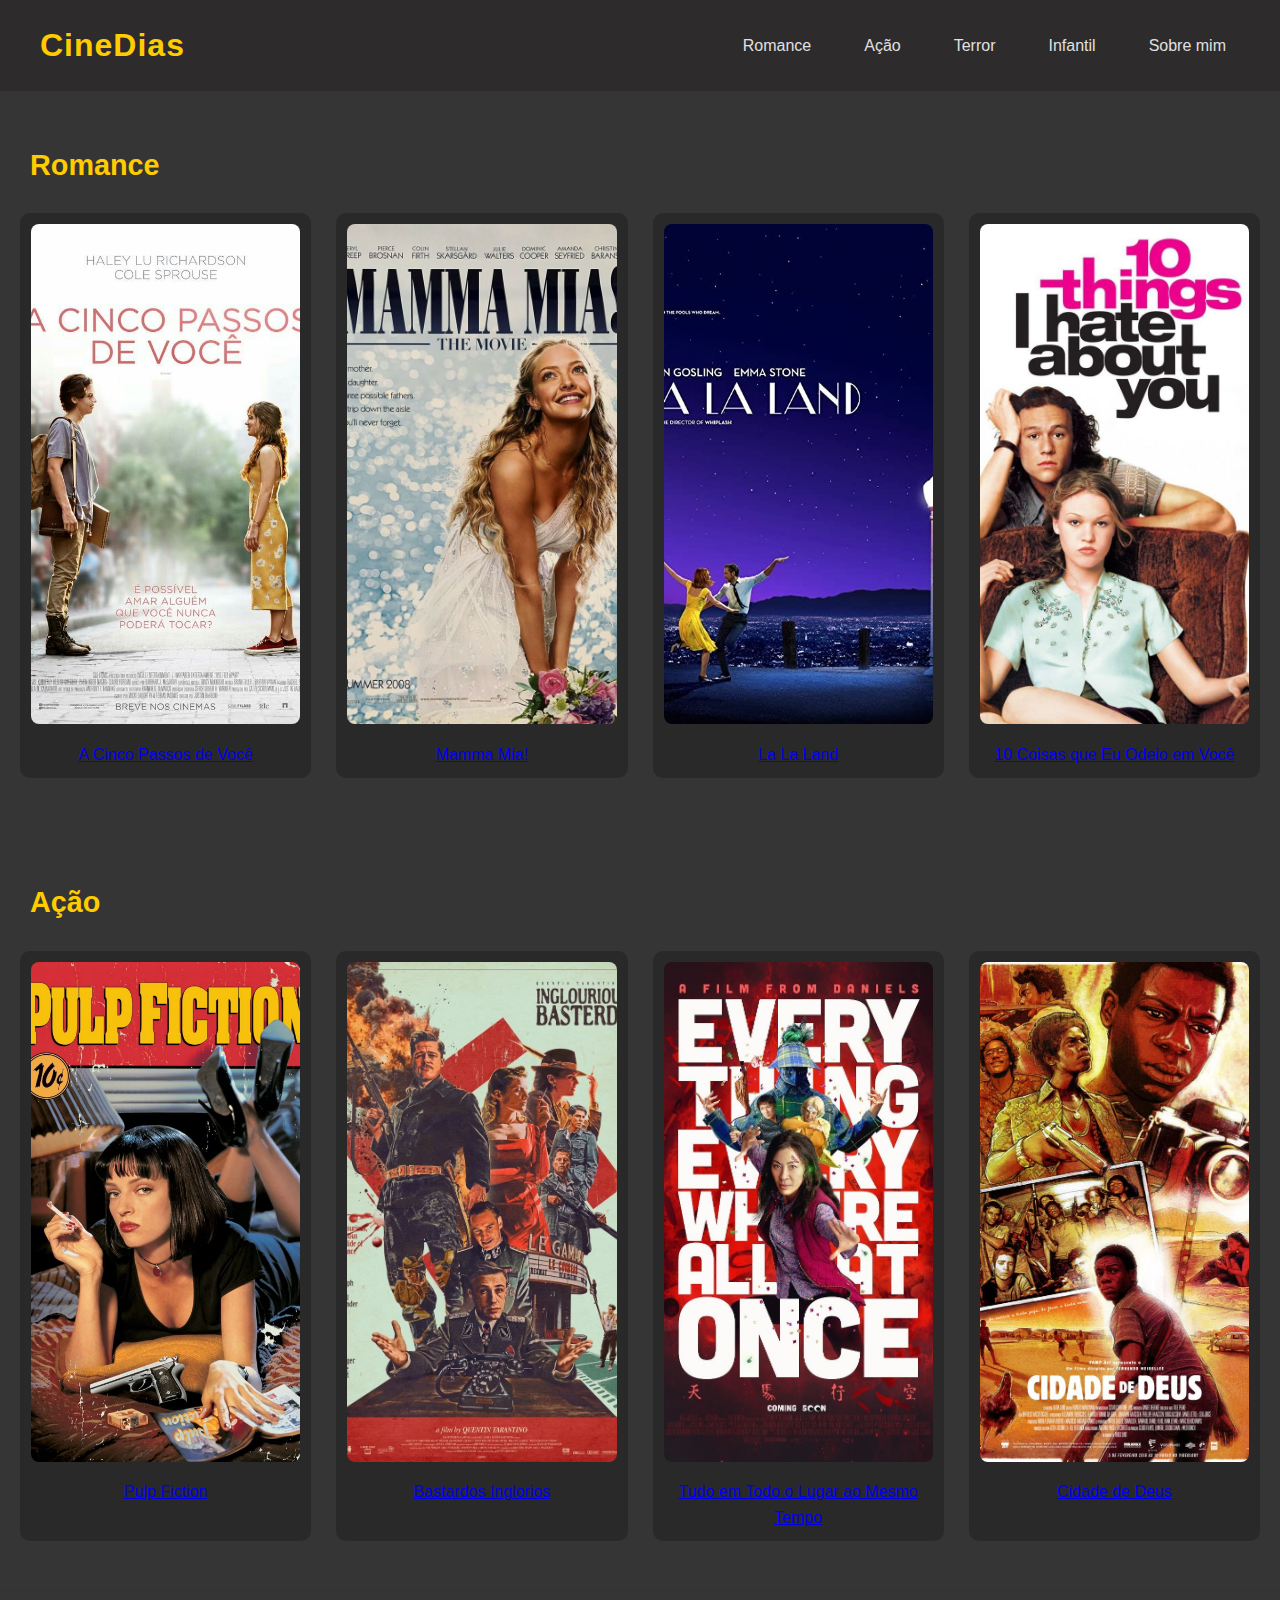
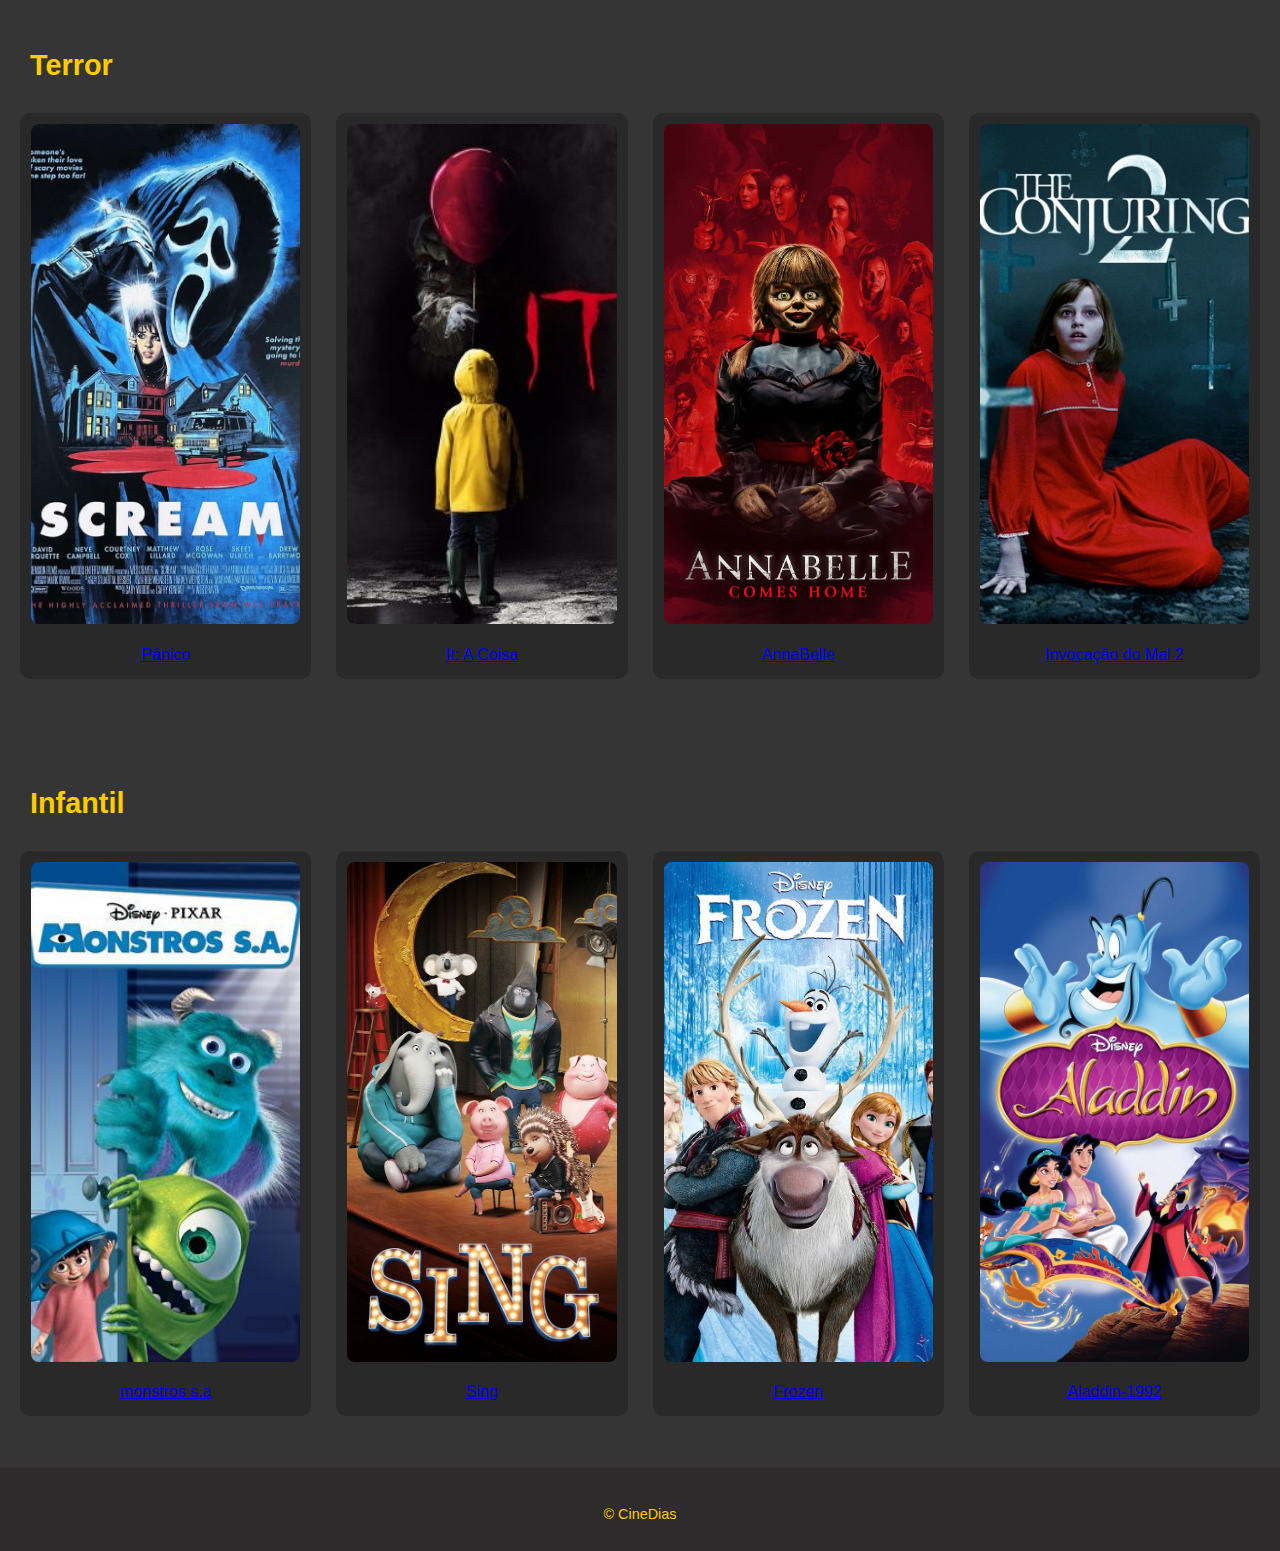
<file: index.html>
<!DOCTYPE html>
<html lang="en">

<head>
  <meta charset="UTF-8">
  <meta name="viewport" content="width=device-width, initial-scale=1.0">
  <title>Document</title>
  <link rel="stylesheet" href="style.css">
</head>

<body>
  <header>
    <h1>CineDias</h1>
    <nav>
      <ul>
        <li><a href="#romance">Romance</a></li>
        <li><a href="#acao">Ação</a></li>
        <li><a href="#terror">Terror</a></li>
        <li><a href="#infantil">Infantil</a></li>
        <li><a href="sobre.html">Sobre mim</a></li>
      </ul>
    </nav>
  </header>

  <main>
  
    <section class="category" id="romance">
      <h2>Romance</h2>
      <div class="movie-grid">
        <div class="movie">
          <a href="https://www.adorocinema.com/filmes/filme-263299/criticas/espectadores/">
            <img src="imagensRomance/acincopassos.png" alt="">
            <p>A Cinco Passos de Você</p>
          </a>
        </div>
        <div class="movie">
          <a href="https://www.adorocinema.com/filmes/filme-125562/criticas/espectadores/">
            <img src="imagensRomance/Mammamia.png" alt="">
            <p>Mamma Mia!</p>
          </a>
        </div>
        <div class="movie">
          <a href="https://www.adorocinema.com/filmes/filme-229490/criticas/espectadores/">
            <img src="imagensRomance/lalaland.png" alt="">
            <p>La La Land</p>
          </a>
        </div>
        <div class="movie">
          <a href="https://www.adorocinema.com/filmes/filme-25449/criticas/espectadores/">
            <img src="imagensRomance/dezcoisas.png" alt="">
            <p>10 Coisas que Eu Odeio em Você</p>
          </a>
        </div>
      </div>
    </section>

 
    <section class="category" id="acao">
      <h2>Ação</h2>
      <div class="movie-grid">
        <div class="movie">
          <a href="https://www.adorocinema.com/filmes/filme-10126/criticas/espectadores/">
            <img src="imagensAcao/pulpfiction.png" alt="">
            <p>Pulp Fiction</p>
          </a>
        </div>
        <div class="movie">
          <a href="https://www.adorocinema.com/filmes/filme-60208/criticas/espectadores/">
            <img src="imagensAcao/bastardosinglorios.png" alt="">
            <p>Bastardos Inglorios</p>
          </a>
        </div>
        <div class="movie">
          <a href="https://www.adorocinema.com/filmes/filme-270743/criticas/espectadores/">
            <img src="imagensAcao/emtodolugar.png" alt="">
            <p>Tudo em Todo o Lugar ao Mesmo Tempo</p>
          </a>
        </div>
        <div class="movie">
          <a href="https://www.adorocinema.com/filmes/filme-45264/criticas/espectadores/">
            <img src="imagensAcao/cidadedeus.png" alt="">
            <p>Cidade de Deus</p>
          </a>
        </div>
      </div>
    </section>

   
    <section class="category" id="terror">
      <h2>Terror</h2>
      <div class="movie-grid">
        <div class="movie">
          <a href="https://www.adorocinema.com/filmes/filme-11091/criticas/espectadores/">
            <img src="imagensTerror/panico.png" alt="">
            <p>Pânico</p>
          </a>
        </div>
        <div class="movie">
          <a href="https://www.adorocinema.com/filmes/filme-144685/criticas-adorocinema/">
            <img src="imagensTerror/it.png" alt="">
            <p>It: A Coisa</p>
          </a>
        </div>
        <div class="movie">
          <a href="https://www.adorocinema.com/filmes/filme-225218/criticas/espectadores/">
            <img src="imagensTerror/annabelle.png" alt="">
            <p>AnnaBelle</p>
          </a>
        </div>
        <div class="movie">
          <a href="https://www.adorocinema.com/filmes/filme-222796/criticas/espectadores/">
            <img src="imagensTerror/invocacao.png" alt="">
            <p>Invocação do Mal 2</p>
          </a>
        </div>
      </div>
    </section>

    <!-- CATEGORIA INFANTIL -->
    <section class="category" id="infantil">
      <h2>Infantil</h2>
      <div class="movie-grid">
        <div class="movie">
          <a href="https://www.adorocinema.com/filmes/filme-26862/criticas-adorocinema/">
            <img src="imagensInfantil/sa.png" alt="">
            <p>monstros s.a</p>
          </a>
        </div>
        <div class="movie">
          <a href="https://www.adorocinema.com/filmes/filme-227066/criticas/espectadores/">
            <img src="imagensInfantil/sing.png" alt="">
            <p>Sing</p>
          </a>
        </div>
        <div class="movie">
          <a href="https://www.adorocinema.com/filmes/filme-203691/">
            <img src="imagensInfantil/frozen.png" alt="">
            <p>Frozen</p>
          </a>
        </div>
        <div class="movie">
          <a href="https://www.adorocinema.com/filmes/filme-8640/">
            <img src="imagensInfantil/aladdin.png" alt="">
            <p>Aladdin-1992</p>
          </a>
        </div>
      </div>
    </section>
  </main>

  <footer>
    <p>© CineDias</p>
  </footer>
</body>

</html>
</file>
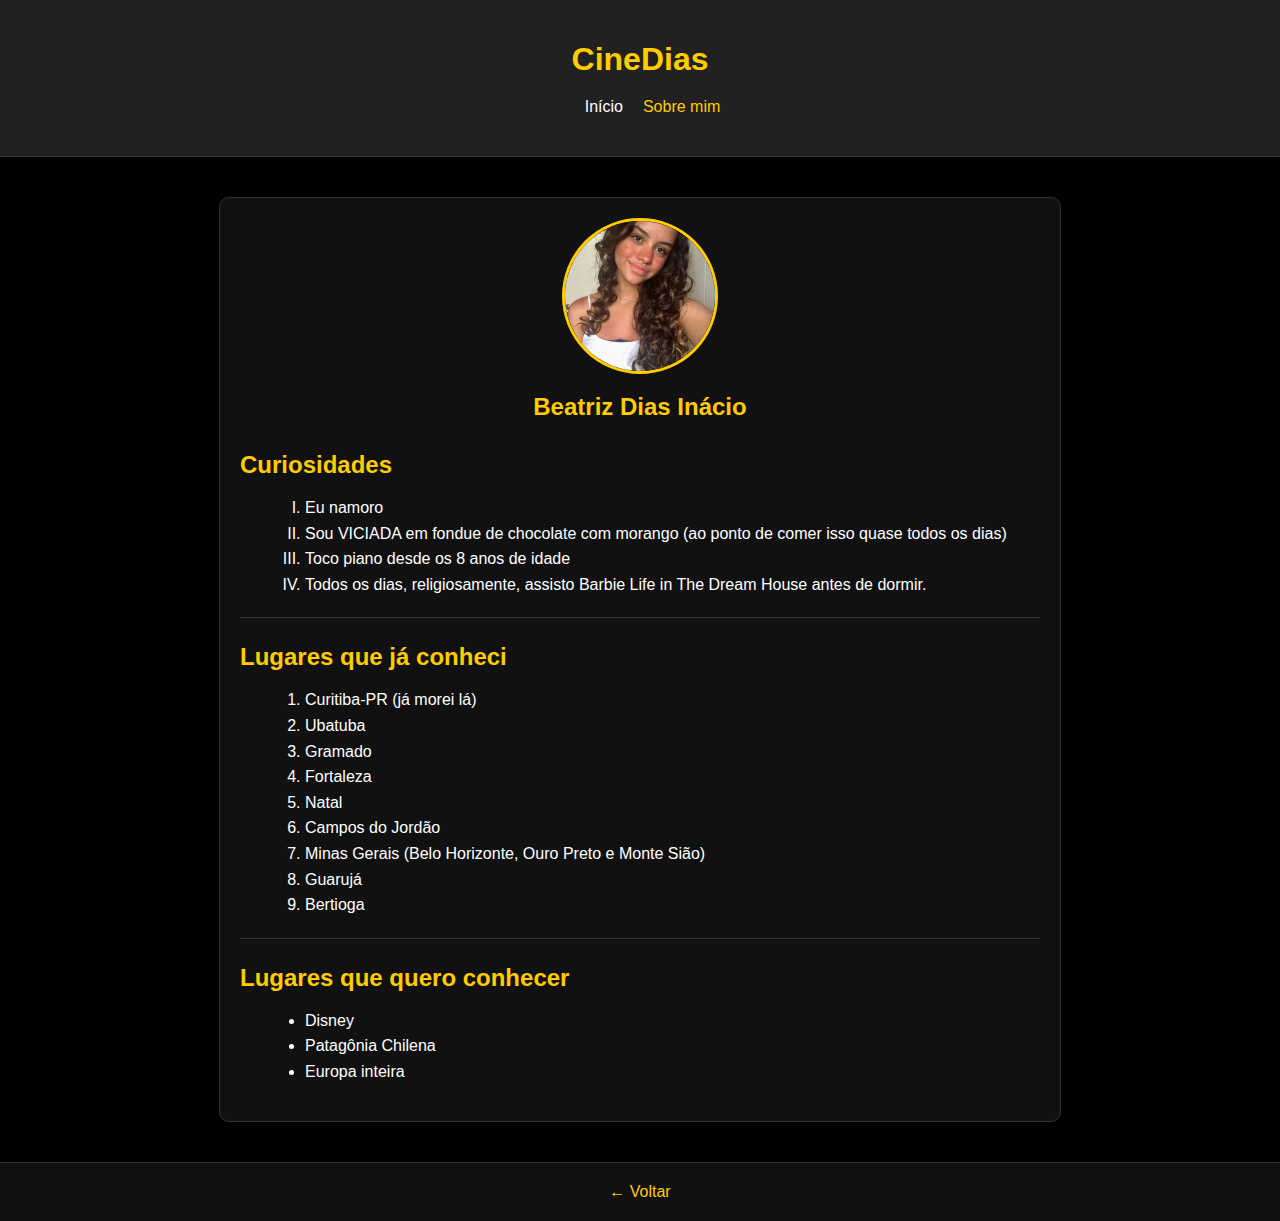
<file: sobre.html>
<!DOCTYPE html>
<html lang="en">

<head>
    <meta charset="UTF-8">
    <meta name="viewport" content="width=device-width, initial-scale=1.0">
    <title>Document</title>
    <link rel="stylesheet" href="styleSobre.css">
</head>

<body class="sobre-page">
    <header>
        <h1>CineDias</h1>
        <nav>
            <ul>
                <li><a href="index.html">Início</a></li>
                <li><a href="sobre.html" class="active">Sobre mim</a></li>
            </ul>
        </nav>
    </header>

    <main class="sobre-container">
        <section class="perfil">
            <img src="sobreMim/img1.jpeg" alt="Foto de perfil">
            <h2>Beatriz Dias Inácio</h2>
        </section>

        <section class="sobre-conteudo">
            <h2>Curiosidades</h2>
            <ol type="I">
                <li>Eu namoro</li>
                <li>Sou VICIADA em fondue de chocolate com morango (ao ponto de comer isso quase todos os dias)</li>
                <li>Toco piano desde os 8 anos de idade</li>
                <li>Todos os dias, religiosamente, assisto Barbie Life in The Dream House antes de dormir.</li>
            </ol>

            <hr>

            <h2>Lugares que já conheci</h2>
            <ol>
                <li>Curitiba-PR (já morei lá)</li>
                <li>Ubatuba</li>
                <li>Gramado</li>
                <li>Fortaleza</li>
                <li>Natal</li>
                <li>Campos do Jordão</li>
                <li>Minas Gerais (Belo Horizonte, Ouro Preto e Monte Sião)</li>
                <li>Guarujá</li>
                <li>Bertioga</li>
            </ol>

            <hr>

            <h2>Lugares que quero conhecer</h2>
            <ul>
                <li>Disney</li>
                <li>Patagônia Chilena</li>
                <li>Europa inteira</li>
            </ul>
        </section>
    </main>

    <footer>
        <a href="index.html">← Voltar</a>
    </footer>
</body>

</html>
</file>
<file: style.css>
:root {
    --cor-fundo: rgb(54, 53, 53);
    --cor-fundo-secundario: #2d2b2b;
    --cor-fundo-terciario: #2a2929;
    --cor-texto: #e0e0e0;
    --cor-texto-secundario: #aaaaaa;
    --cor-destaque: #ffcc00;
    /* amarelo principal */
    --cor-destaque-hover: #ffd633;
    /* amarelo mais claro */
    --cor-borda: #333333;
    --cor-link: #ffcc00;
    --cor-link-hover: #ffe066;
    --cor-selecao: #ffcc00;
}

/* tudo */
* {
    margin: 0;
    padding: 0;
    box-sizing: border-box;
    scroll-behavior: smooth;
}

body {
    font-family: Arial, Helvetica, sans-serif;
    background-color: var(--cor-fundo);
    color: var(--cor-texto);
    line-height: 1.6;
}

/* cabecalho */
header {
    background-color: var(--cor-fundo-secundario);
    padding: 20px 40px;
    display: flex;
    justify-content: space-between;
    align-items: center;
    border-bottom: 1px solid var(--cor-borda);
    position: sticky;
    top: 0;
    z-index: 100;
}

header h1 {
    color: var(--cor-destaque);
    font-size: 2rem;
    letter-spacing: 1px;

}

nav ul {
    list-style: none;
    display: flex;
    gap: 25px;
}

nav a {
    text-decoration: none;
    color: var(--cor-texto);
    padding: 8px 14px;
    border-radius: 6px;
    transition: all 0.3s ease;
}

nav a:hover {
    background-color: var(--cor-destaque);
    color: var(--cor-fundo);
}

/* secoes */
.category {
    padding: 50px 20px;
    border-bottom: 1px solid var(--cor-borda);
}

.category h2 {
    color: var(--cor-destaque);
    font-size: 1.8rem;
    margin-bottom: 25px;
    padding-left: 10px;
}

/* filmes */
.movie-grid {
    display: grid;
    grid-template-columns: repeat(auto-fit, minmax(160px, 1fr));
    gap: 25px;
    text-align: center;
}

.movie {
    background-color: var(--cor-fundo-terciario);
    border-radius: 10px;
    padding: 10px;
    transition: transform 0.3s, box-shadow 0.3s;
    border: 1px solid transparent;
}

.movie:hover {
    transform: scale(1.05);
    box-shadow: 0 0 15px rgba(255, 204, 0, 0.3);
    border-color: var(--cor-destaque-hover);
}

.movie img {
    width: 100%;
    border-radius: 8px;
    height: 500px;
    object-fit: cover;
    margin-bottom: 10px;
    transition: 0.3s;
}

.movie img:hover {
    filter: brightness(1.15);
}

/* links p filmes */
.movie p a {
    color: var(--cor-destaque);
    text-decoration: none;
    font-weight: bold;
    transition: 0.3s;
}

.movie p a:hover {
    color: var(--cor-destaque-hover);
    text-shadow: 0 0 8px rgba(255, 204, 0, 0.4);
}

/* footer */
footer {
    background-color: var(--cor-fundo-secundario);
    text-align: center;
    padding: 25px;
    border-top: 1px solid var(--cor-borda);
    color: var(--cor-texto-secundario);
    font-size: 0.9rem;
}

footer p {
    margin-top: 10px;
    color: var(--cor-destaque);
}
</file>
<file: styleSobre.css>
/* pg sobre */
body.sobre-page {
    background-color: #000;
    color: #fff;
    font-family: Arial, Helvetica, sans-serif;
    margin: 0;
    padding: 0;
}

header {
    background-color: #222121;
    padding: 20px;
    text-align: center;
    border-bottom: 1px solid #333;
}

header h1 {
    color: #ffcc00;
    margin-bottom: 10px;
}

header nav ul {
    list-style: none;
    display: flex;
    justify-content: center;
    gap: 20px;
    padding: 0;
}

header nav a {
    color: #fff;
    text-decoration: none;
    transition: 0.3s;
}

header nav a:hover,
header nav a.active {
    color: #ffcc00;
}

.sobre-container {
    max-width: 800px;
    margin: 40px auto;
    padding: 20px;
    background-color: #111;
    border-radius: 10px;
    border: 1px solid #333;
}

.perfil {
    text-align: center;
    margin-bottom: 30px;
}

.perfil img {
    width: 150px;
    height: 150px;
    border-radius: 50%;
    object-fit: cover;
    border: 3px solid #ffcc00;
}

.perfil h2 {
    margin-top: 15px;
    color: #ffcc00;
}

.sobre-conteudo h2 {
    color: #ffcc00;
    margin-top: 25px;
    margin-bottom: 10px;
}

ol, ul {
    margin-left: 25px;
    line-height: 1.6;
}

hr {
    border: none;
    border-top: 1px solid #333;
    margin: 20px 0;
}

footer {
    text-align: center;
    padding: 20px;
    border-top: 1px solid #333;
    background-color: #111;
}

footer a {
    color: #ffcc00;
    text-decoration: none;
}

footer a:hover {
    text-decoration: underline;
}
</file>
